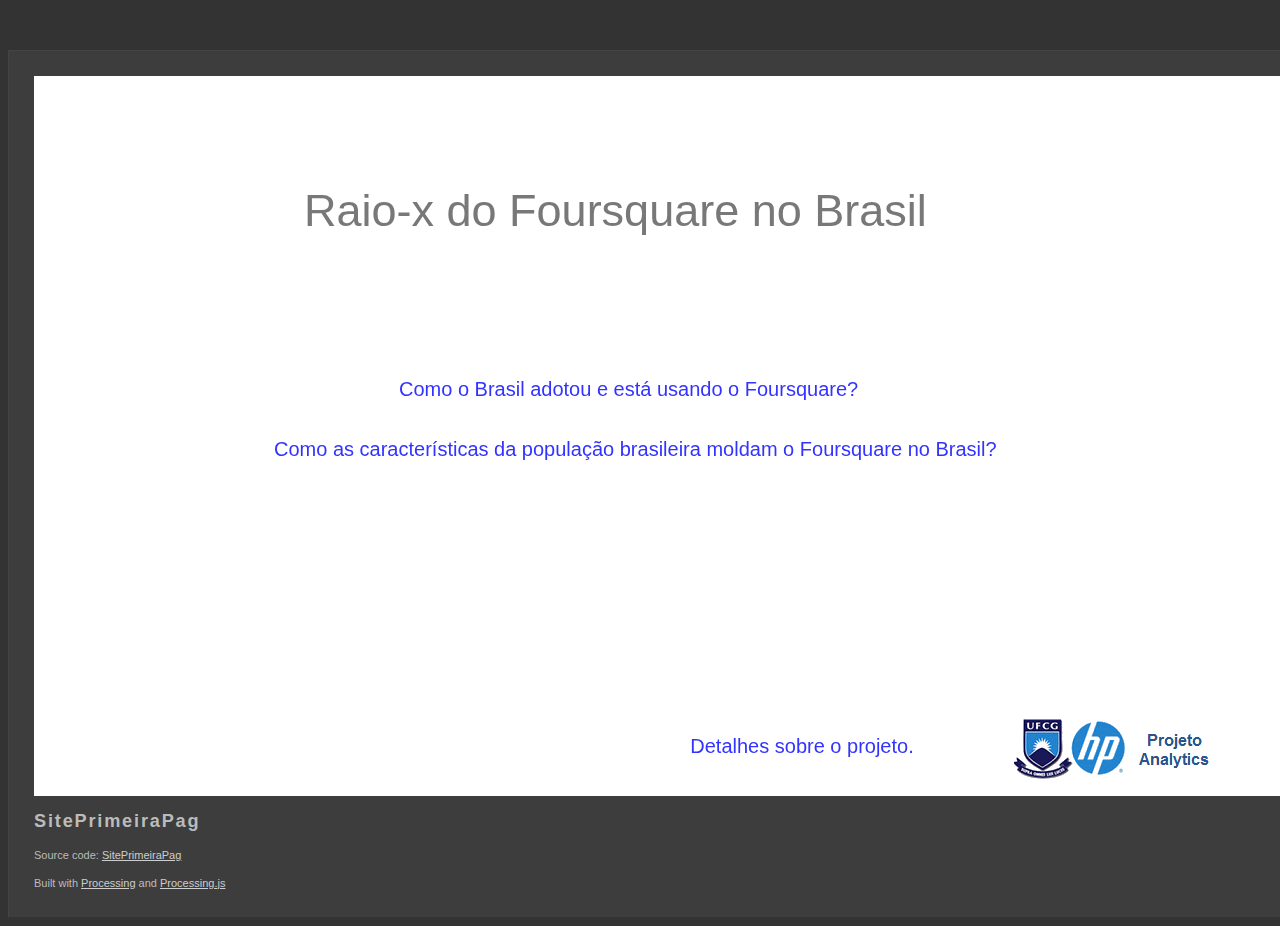
<file: src/processing/web-export/index.html>
<!DOCTYPE html>
	<head>
		<meta http-equiv="content-type" content="text/html; charset=utf-8" />
		<title>SitePrimeiraPag : Built with Processing and Processing.js</title>
		<link rel="icon"  type="image/x-icon" href="[data-uri]" />
		<meta name="Generator" content="Processing" />
		<!-- - - - - - - - - - - - - - - - - - - - - 
		+
		+    Wondering how this works? 
		+
		+    Go to: http://processing.org/
		+    and: http://processingjs.org/
		+
		+ - - - - - - - - - - - - - - - - - - - - -->
		<style type="text/css">
	body {
	  background-color: #333; color: #bbb; line-height: normal;
	  font-family: Lucida Grande, Lucida Sans, Arial, Helvetica Neue, Verdana, Geneva, sans-serif;
	  font-size: 11px; font-weight: normal; text-decoration: none;
		  line-height: 1.5em;
	}
	a img { 
		border: 0px solid transparent;
	}
	a, a:link, a:visited, a:active, a:hover { 
		color: #cdcdcd; text-decoration: underline;
	}
	h1 {
	    font-family: Arial, Helvetica Neue, Verdana, Geneva, sans-serif;
		width: 100%; letter-spacing: 0.1em;
		margin-bottom: 1em; font-size: 1.65em;
	}
	canvas { 
		display: block; 
		outline: 0px; 
		margin-bottom: 1.5em; 
	}
	#content { 
		margin: 50px auto 0px auto; padding: 25px 25px 15px 25px;
		width: 1280px; min-width: 300px; overflow: auto;
		border-left: 1px solid #444; border-top: 1px solid #444; 
		border-right: 1px solid #333; border-bottom: 1px solid #333;
		background-color: #3d3d3d;
	}
		</style>
		<!--[if lt IE 9]>
			<script type="text/javascript">alert("Your browser does not support the canvas tag.");</script>
		<![endif]-->
		<script src="processing.js" type="text/javascript"></script>
		<script type="text/javascript">
// convenience function to get the id attribute of generated sketch html element
function getProcessingSketchId () { return 'SitePrimeiraPag'; }
</script>

	</head>
	<body>
		<div id="content">
			<div>
				<canvas id="SitePrimeiraPag" data-processing-sources="SitePrimeiraPag.pde" 
						width="1280" height="720">
					<p>Your browser does not support the canvas tag.</p>
					<!-- Note: you can put any alternative content here. -->
				</canvas>
				<noscript>
					<p>JavaScript is required to view the contents of this page.</p>
				</noscript>
	    	</div>
			<h1>SitePrimeiraPag</h1>
    		<p id="description"></p>
			<p id="sources">Source code: <a href="SitePrimeiraPag.pde">SitePrimeiraPag</a> </p>
			<p>
			Built with <a href="http://processing.org" title="Processing">Processing</a>
			and <a href="http://processingjs.org" title="Processing.js">Processing.js</a>
			</p>
		</div>
	</body>
</html>
</file>
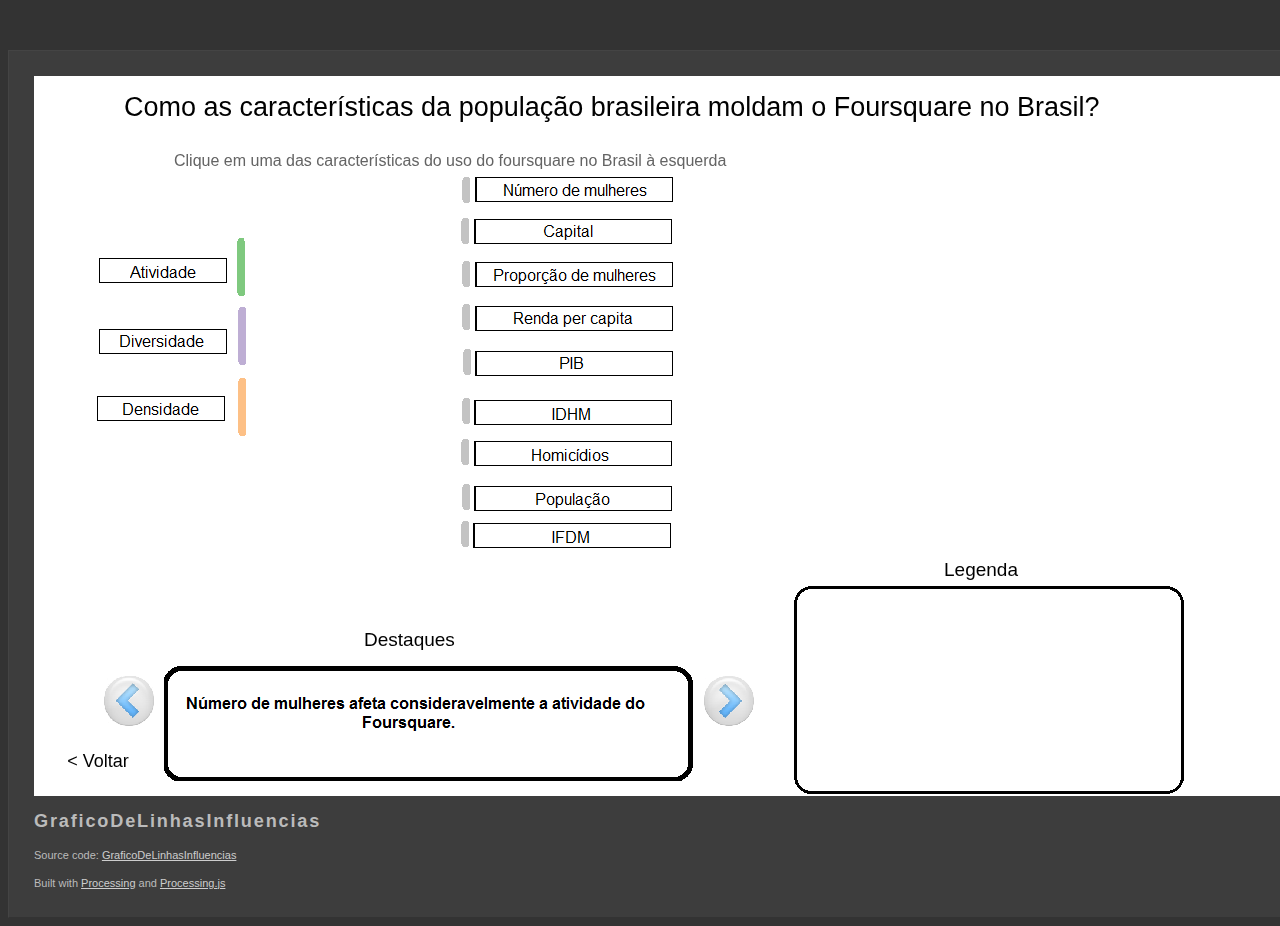
<file: src/processing/GraficoDeLinhasInfluencias/web-export/index.html>
<!DOCTYPE html>
	<head>
		<meta http-equiv="content-type" content="text/html; charset=utf-8" />
		<title>GraficoDeLinhasInfluencias : Built with Processing and Processing.js</title>
		<link rel="icon"  type="image/x-icon" href="[data-uri]" />
		<meta name="Generator" content="Processing" />
		<!-- - - - - - - - - - - - - - - - - - - - - 
		+
		+    Wondering how this works? 
		+
		+    Go to: http://processing.org/
		+    and: http://processingjs.org/
		+
		+ - - - - - - - - - - - - - - - - - - - - -->
		<style type="text/css">
	body {
	  background-color: #333; color: #bbb; line-height: normal;
	  font-family: Lucida Grande, Lucida Sans, Arial, Helvetica Neue, Verdana, Geneva, sans-serif;
	  font-size: 11px; font-weight: normal; text-decoration: none;
		  line-height: 1.5em;
	}
	a img { 
		border: 0px solid transparent;
	}
	a, a:link, a:visited, a:active, a:hover { 
		color: #cdcdcd; text-decoration: underline;
	}
	h1 {
	    font-family: Arial, Helvetica Neue, Verdana, Geneva, sans-serif;
		width: 100%; letter-spacing: 0.1em;
		margin-bottom: 1em; font-size: 1.65em;
	}
	canvas { 
		display: block; 
		outline: 0px; 
		margin-bottom: 1.5em; 
	}
	#content { 
		margin: 50px auto 0px auto; padding: 25px 25px 15px 25px;
		width: 1280px; min-width: 300px; overflow: auto;
		border-left: 1px solid #444; border-top: 1px solid #444; 
		border-right: 1px solid #333; border-bottom: 1px solid #333;
		background-color: #3d3d3d;
	}
		</style>
		<!--[if lt IE 9]>
			<script type="text/javascript">alert("Your browser does not support the canvas tag.");</script>
		<![endif]-->
		<script src="processing.js" type="text/javascript"></script>
		<script type="text/javascript">
// convenience function to get the id attribute of generated sketch html element
function getProcessingSketchId () { return 'GraficoDeLinhasInfluencias'; }
</script>

	</head>
	<body>
		<div id="content">
			<div>
				<canvas id="GraficoDeLinhasInfluencias" data-processing-sources="GraficoDeLinhasInfluencias.pde" 
						width="1280" height="720">
					<p>Your browser does not support the canvas tag.</p>
					<!-- Note: you can put any alternative content here. -->
				</canvas>
				<noscript>
					<p>JavaScript is required to view the contents of this page.</p>
				</noscript>
	    	</div>
			<h1>GraficoDeLinhasInfluencias</h1>
    		<p id="description"></p>
			<p id="sources">Source code: <a href="GraficoDeLinhasInfluencias.pde">GraficoDeLinhasInfluencias</a> </p>
			<p>
			Built with <a href="http://processing.org" title="Processing">Processing</a>
			and <a href="http://processingjs.org" title="Processing.js">Processing.js</a>
			</p>
		</div>
	</body>
</html>
</file>
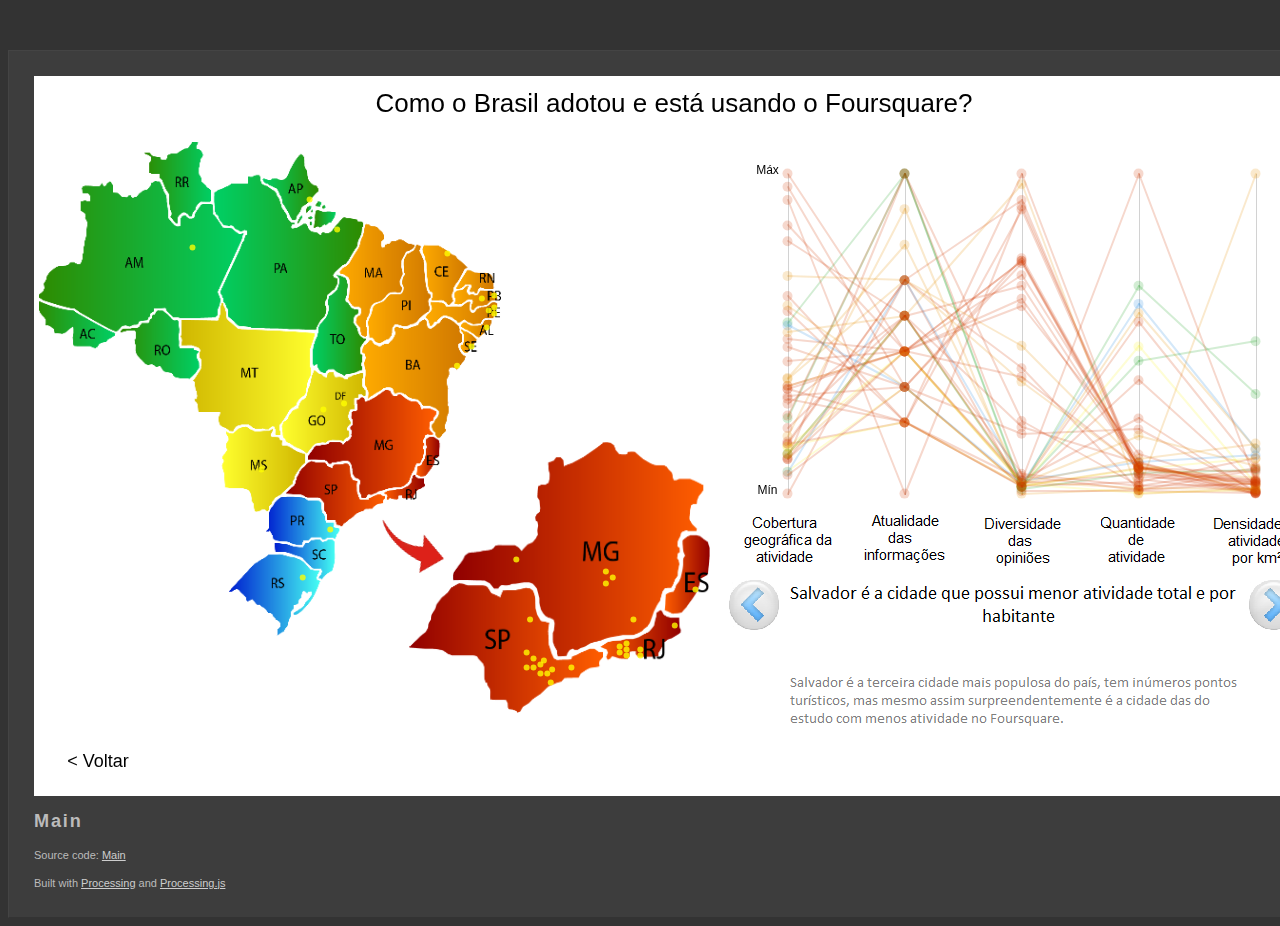
<file: src/processing/Main/web-export/index.html>
<!DOCTYPE html>
	<head>
		<meta http-equiv="content-type" content="text/html; charset=utf-8" />
		<title>Main : Built with Processing and Processing.js</title>
		<link rel="icon"  type="image/x-icon" href="[data-uri]" />
		<meta name="Generator" content="Processing" />
		<!-- - - - - - - - - - - - - - - - - - - - - 
		+
		+    Wondering how this works? 
		+
		+    Go to: http://processing.org/
		+    and: http://processingjs.org/
		+
		+ - - - - - - - - - - - - - - - - - - - - -->
		<style type="text/css">
	body {
	  background-color: #333; color: #bbb; line-height: normal;
	  font-family: Lucida Grande, Lucida Sans, Arial, Helvetica Neue, Verdana, Geneva, sans-serif;
	  font-size: 11px; font-weight: normal; text-decoration: none;
		  line-height: 1.5em;
	}
	a img { 
		border: 0px solid transparent;
	}
	a, a:link, a:visited, a:active, a:hover { 
		color: #cdcdcd; text-decoration: underline;
	}
	h1 {
	    font-family: Arial, Helvetica Neue, Verdana, Geneva, sans-serif;
		width: 100%; letter-spacing: 0.1em;
		margin-bottom: 1em; font-size: 1.65em;
	}
	canvas { 
		display: block; 
		outline: 0px; 
		margin-bottom: 1.5em; 
	}
	#content { 
		margin: 50px auto 0px auto; padding: 25px 25px 15px 25px;
		width: 1280px; min-width: 300px; overflow: auto;
		border-left: 1px solid #444; border-top: 1px solid #444; 
		border-right: 1px solid #333; border-bottom: 1px solid #333;
		background-color: #3d3d3d;
	}
		</style>
		<!--[if lt IE 9]>
			<script type="text/javascript">alert("Your browser does not support the canvas tag.");</script>
		<![endif]-->
		<script src="processing.js" type="text/javascript"></script>
		<script type="text/javascript">
// convenience function to get the id attribute of generated sketch html element
function getProcessingSketchId () { return 'Main'; }
</script>

	</head>
	<body>
		<div id="content">
			<div>
				<canvas id="Main" data-processing-sources="Main.pde" 
						width="1280" height="720">
					<p>Your browser does not support the canvas tag.</p>
					<!-- Note: you can put any alternative content here. -->
				</canvas>
				<noscript>
					<p>JavaScript is required to view the contents of this page.</p>
				</noscript>
	    	</div>
			<h1>Main</h1>
    		<p id="description"></p>
			<p id="sources">Source code: <a href="Main.pde">Main</a> </p>
			<p>
			Built with <a href="http://processing.org" title="Processing">Processing</a>
			and <a href="http://processingjs.org" title="Processing.js">Processing.js</a>
			</p>
		</div>
	</body>
</html>
</file>
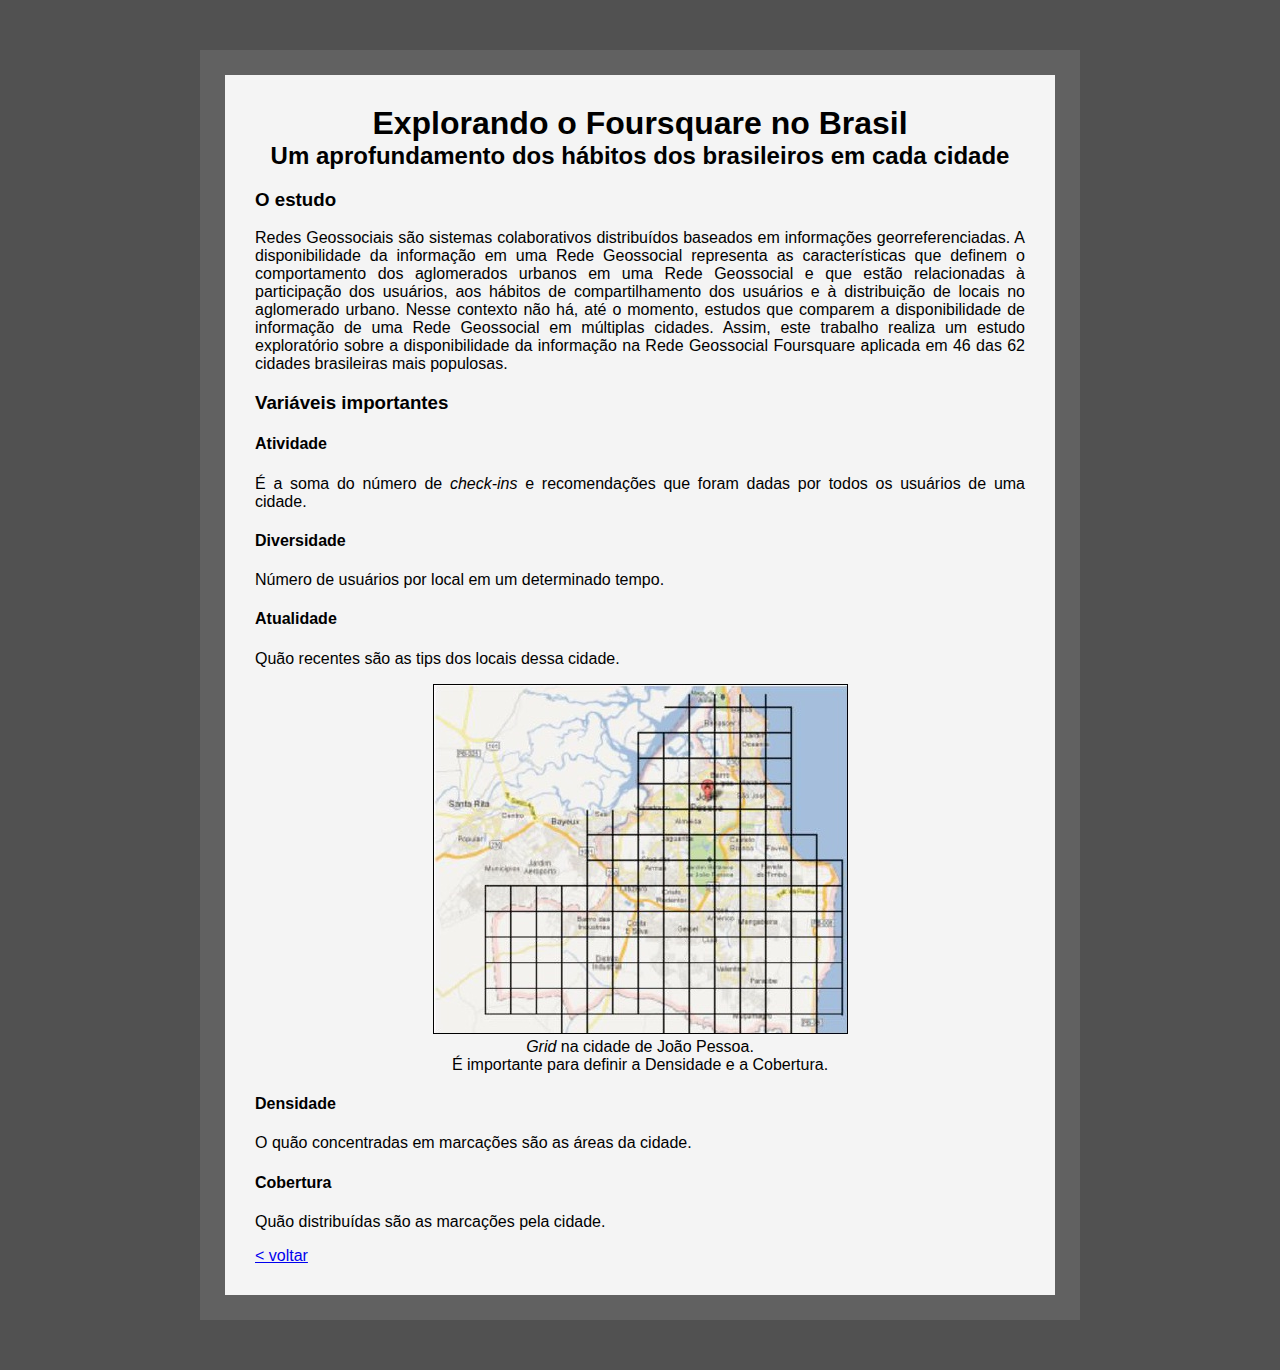
<file: src/processing/web-export/help.html>
<!DOCTYPE html>
<html>
	<head>
		<title>FoursquareBR</title>
		<meta charset="utf-8">
		<link rel="stylesheet" type="text/css" href="ExplicacaoProjeto.css">
	</head>
	<body>
		<div>
			
				<header>
					<h1>Explorando o Foursquare no Brasil</h1>
					<h2>Um aprofundamento dos hábitos dos brasileiros em cada cidade</h2>
				</header>	


				<section>
					<h3>O estudo</h3>
					<p>
						Redes Geossociais são sistemas colaborativos distribuídos baseados em informações georreferenciadas. A disponibilidade da informação em uma 	Rede Geossocial representa as características que definem o comportamento dos aglomerados urbanos em uma Rede Geossocial e que estão relacionadas à participação dos usuários, aos hábitos de compartilhamento dos usuários e à distribuição de locais no aglomerado urbano. Nesse contexto não há, até o momento, estudos que comparem a disponibilidade de informação de uma Rede Geossocial em múltiplas cidades. Assim, este trabalho realiza um estudo exploratório sobre a disponibilidade da informação na Rede Geossocial Foursquare aplicada em 46 das 62 cidades brasileiras mais populosas.
					</p>
				</section>

				<section>
					<h3>Variáveis importantes</h3>
			
					<h4>Atividade</h4>
					<p>É a soma do número de <i>check-ins</i> e recomendações que foram dadas por todos os usuários de uma cidade.</p>

					<h4>Diversidade</h4>			
					<p>Número de usuários por local em um determinado tempo.</p>

					<h4>Atualidade</h4>
					<p>Quão recentes são as tips dos locais dessa cidade.</p>

					<figure class="grid">
						<img src="gridJoaoPessoa.jpg" alt="Grid da cidade de João Pessoa">
						<figcaption><i>Grid</i> na cidade de João Pessoa. <br> É importante para definir a Densidade e a Cobertura.</figcaption>
					</figure>

					<h4>Densidade</h4>
					<p>O quão concentradas em marcações são as áreas da cidade.</p>

					<h4>Cobertura</h4>
					<p>Quão distribuídas são as marcações pela cidade.</p>
				</section>

				<a href="http://analytics.lsd.ufcg.edu.br/~foursquarebr/">< voltar</a>
			
		</div>
	</body>
</html>
</file>
<file: src/processing/web-export/ExplicacaoProjeto.css>
html{
	font-family: "arial";
	background-color: #515151;
}

body{
	margin: 0;
}

div{
	margin: 50px 200px 50px 200px;
	text-align:justify;
	background-color: #F4F4F4;
	border: 25px solid #616161;
	padding: 30px;
}

figure {
	margin: 0;
}

h1, h2 {
	text-align: center;
	margin: 0;
}

.grid {
	text-align: center;
    display: block;
}
</file>
